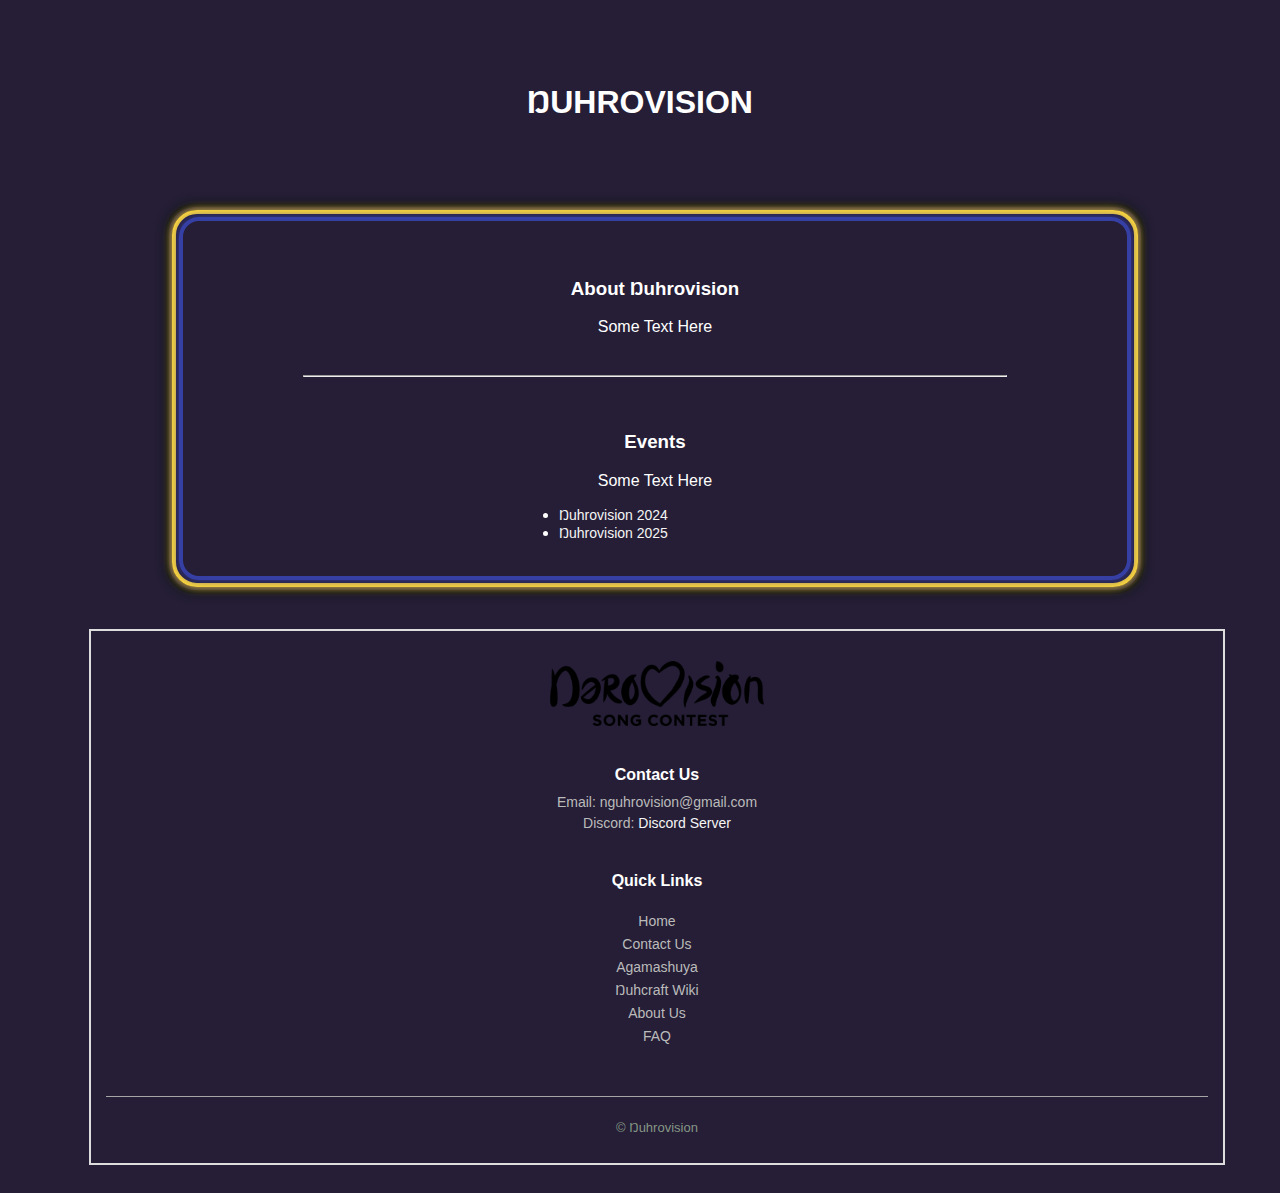
<file: index.html>
<!DOCTYPE html>
<html lang="en">
  <head>
    <meta charset="utf-8">
    <meta name="viewport" content="width=device-width, initial-scale=1.0">
    <title>Ŋuhrovision</title>
    <link rel="stylesheet" href="css/style.css">
  </head>
  <body>
    <div class="section">
      <h1>ŊUHROVISION</h1>
    </div>
    <div class="main">
      <div class="border1" id="b1">
        <div class="border2" id="b2">
          <div class="border3" id="b3">
            <div class="section">
              <h3>About Ŋuhrovision</h3>
              <p>Some Text Here</p>
            </div>
            <hr width="75%">
            <div class="section">
              <h3>Events</h3>
              <p>Some Text Here</p>
              <div class="list">
                <ul>
                  <li><a href="/Ŋuhrovision_2024.html">Ŋuhrovision 2024</a></li>
                  <li><a href="/Ŋuhrovision_2025.html">Ŋuhrovision 2025</a></li>
                </ul>
              </div>
            </div>
          </div>
        </div>
      </div>
    </div>

    <footer id="footer" class="section border"></footer>

    <script src="js/index.js"></script>
    <script src="js/common.js"></script>

  </body>
</html>
</file>
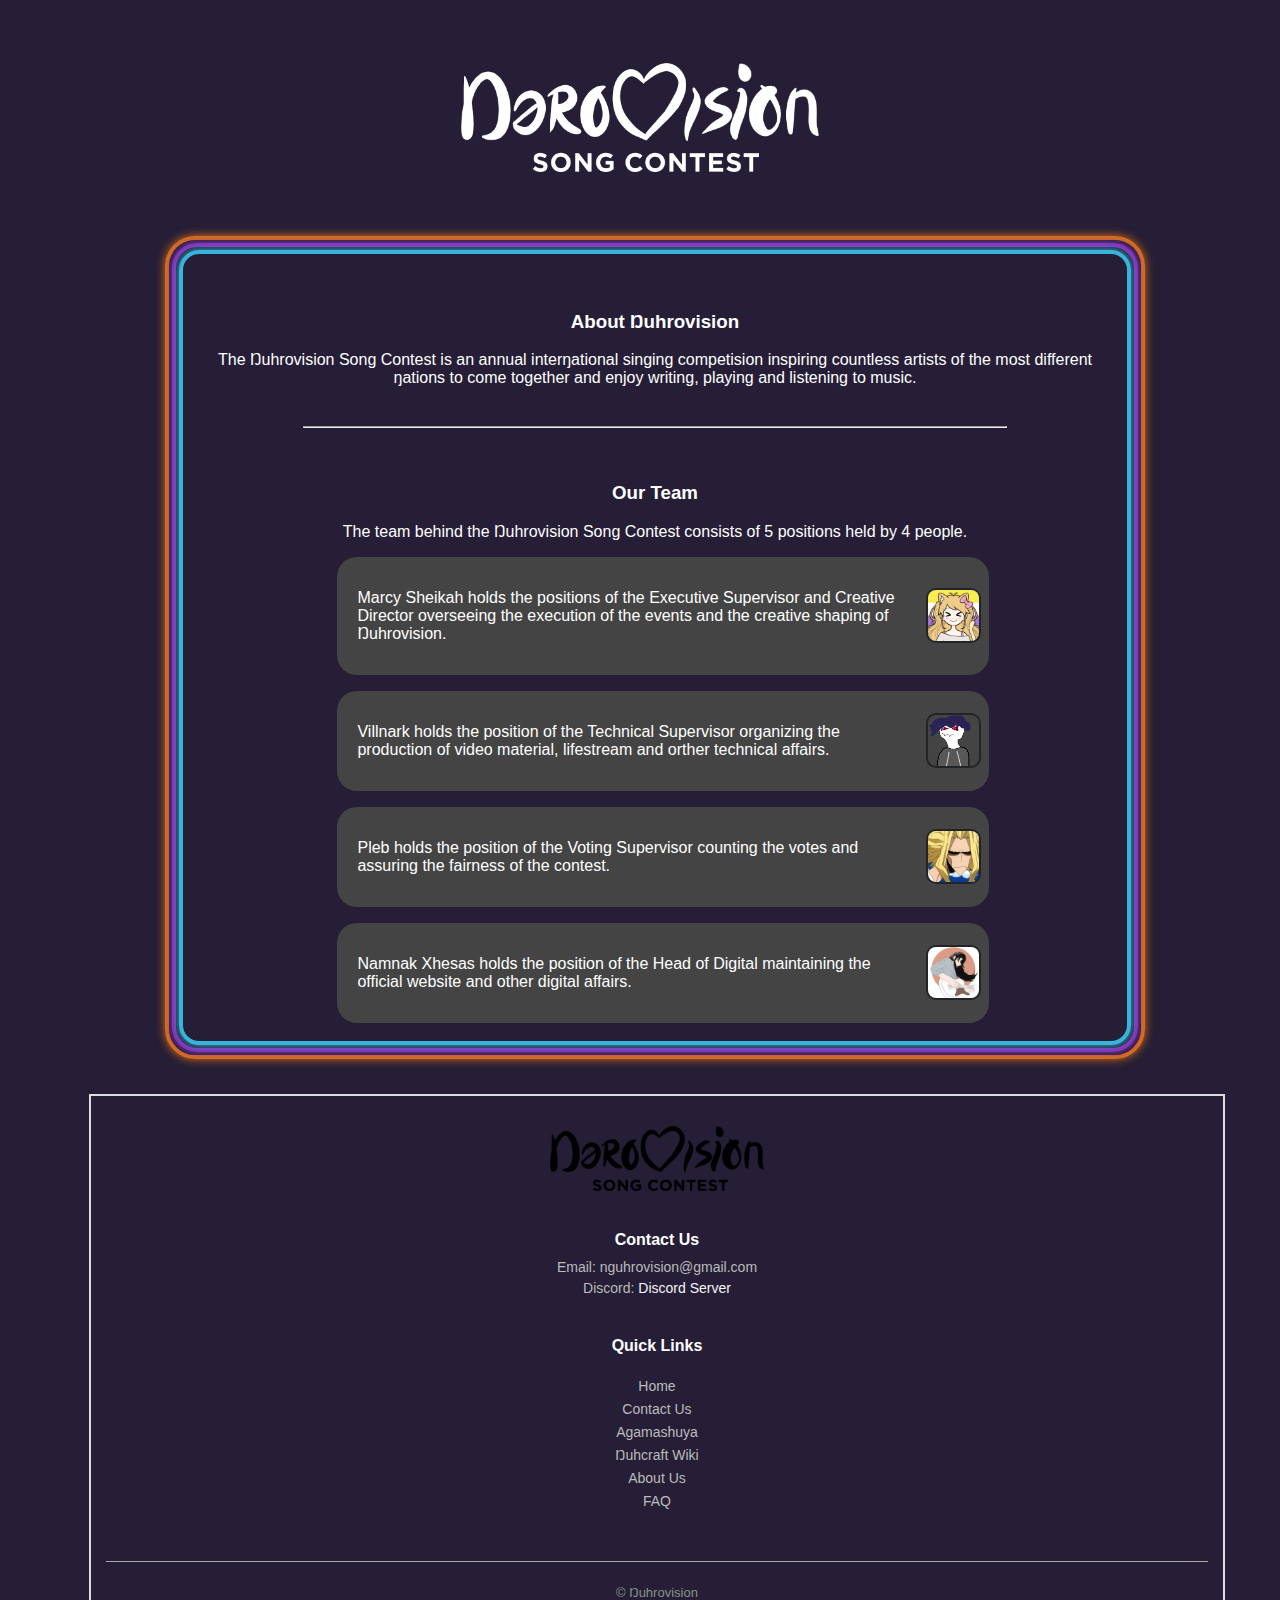
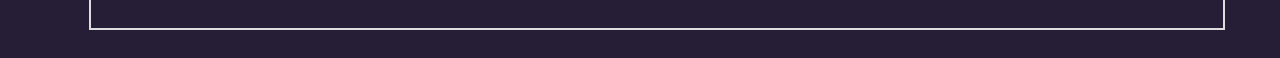
<file: about.html>
<!DOCTYPE html>
<html lang="en">
  <head>
    <meta charset="utf-8">
    <meta name="viewport" content="width=device-width, initial-scale=1.0">
    <title>Ŋuhrovision - About Us</title>
    <link rel="stylesheet" href="css/style.css">
  </head>
  <body>
    <div class="section">
      <img src="images/nguhrovision-logo-white.png" width="30%">
    </div>
    <div class="main">
      <div class="border1" id="b1">
        <div class="border2" id="b2">
          <div class="border3" id="b3">
            <div class="section">
              <h3>About Ŋuhrovision</h3>
              <p>The Ŋuhrovision Song Contest is an annual interŋational singing competision inspiring countless artists of the most different ŋations to come together and enjoy writing, playing and listening to music.</p>
            </div>

            <hr width="75%">

            <div class="section">
              <h3>Our Team</h3>
              <p>The team behind the Ŋuhrovision Song Contest consists of 5 positions held by 4 people.</p>
              <div class="info-card">
              <div><p>Marcy Sheikah holds the positions of the Executive Supervisor and Creative Director overseeing the execution of the events and the creative shaping of Ŋuhrovision.</p></div><img src="images/marcy.png">
              </div>
              <div class="info-card">
              <div><p>Villnark holds the position of the Technical Supervisor organizing the production of video material, lifestream and orther technical affairs.</p></div><img src="images/villnark.png">
              </div>
              <div class="info-card">
              <div><p>Pleb holds the position of the Voting Supervisor counting the votes and assuring the fairness of the contest.</p></div><img src="images/pleb.png">
              </div>
              <div class="info-card">
              <div><p>Namnak Xhesas holds the position of the Head of Digital maintaining the official website and other digital affairs.</p></div><img src="images/xhesas.jpeg">
              </div>
            </div>
          </div>
        </div>
      </div>
    </div>

    <footer id="footer" class="section border"></footer>

    <script src="js/index.js"></script>
    <script src="js/common.js"></script>

  </body>
</html>
</file>
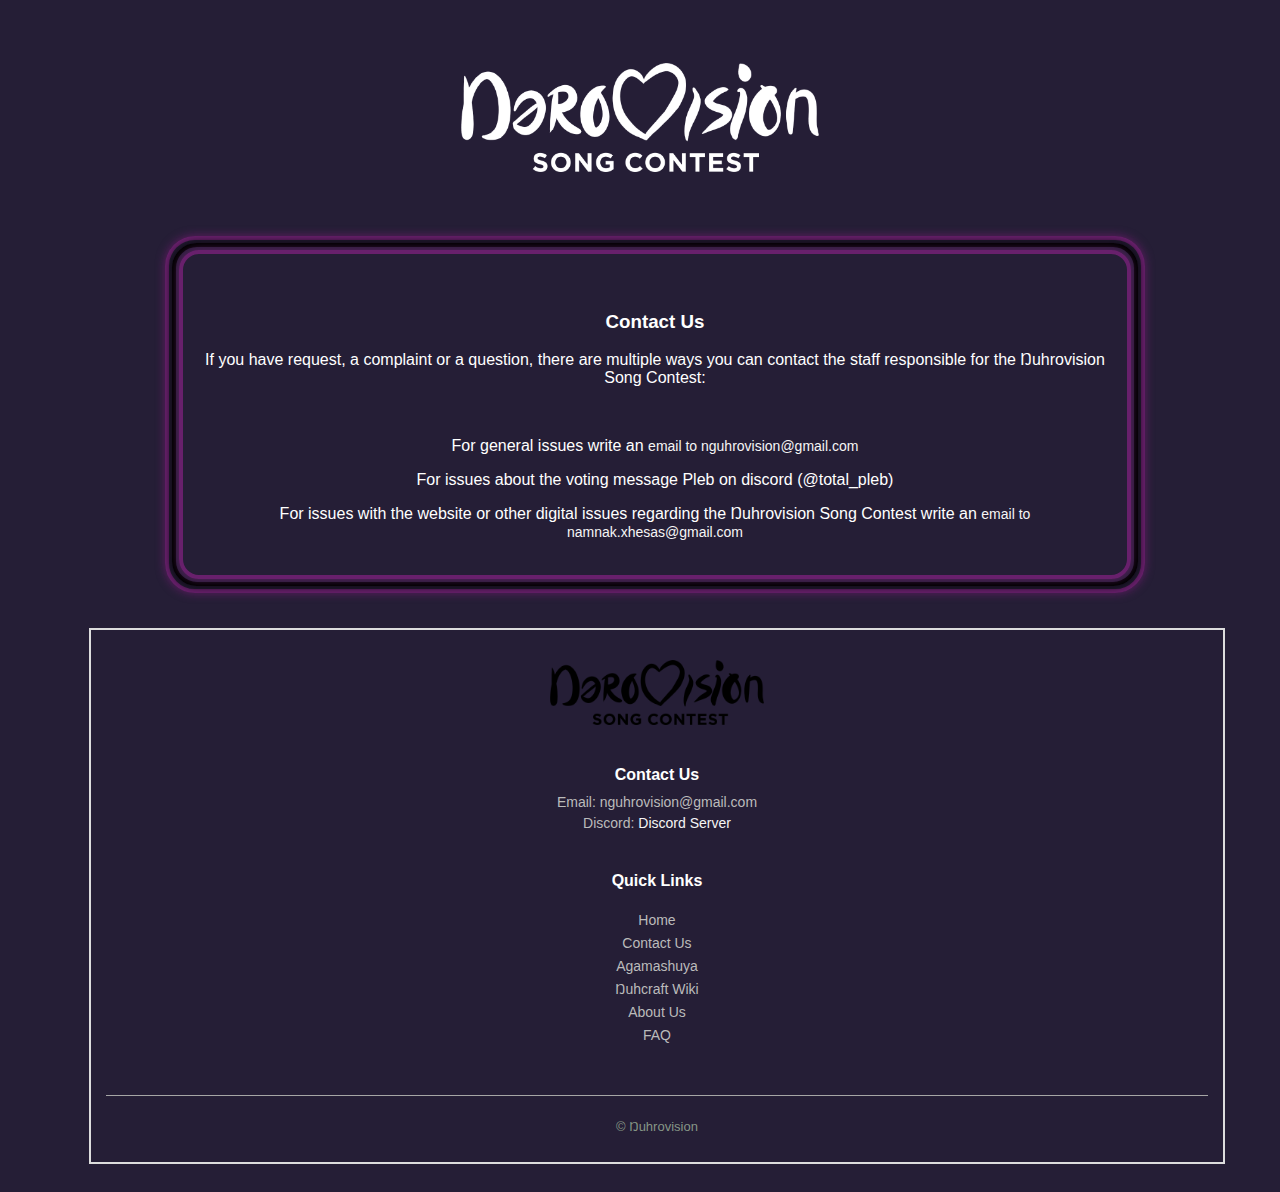
<file: contact.html>
<!DOCTYPE html>
<html lang="en">
  <head>
    <meta charset="utf-8">
    <meta name="viewport" content="width=device-width, initial-scale=1.0">
    <title>Ŋuhrovision - Contact</title>
    <link rel="stylesheet" href="css/style.css">
  </head>
  <body>
    <div class="section">
      <img src="images/nguhrovision-logo-white.png" width="30%">
    </div>
    <div class="main">
      <div class="border1" id="b1">
        <div class="border2" id="b2">
          <div class="border3" id="b3">
            <div class="section">
              <h3>Contact Us</h3>
              <p>If you have request, a complaint or a question, there are multiple ways you can contact the staff responsible for the Ŋuhrovision Song Contest:</p>
              <br>
              <p>For general issues write an <a href="mailto:nguhrovision@gmail.com?subject=Nguhrovision%20Issue&body=Your%20Message">email to nguhrovision@gmail.com</a></p>
              <p>For issues about the voting message Pleb on discord (@total_pleb)</p>
              <p>For issues with the website or other digital issues regarding the Ŋuhrovision Song Contest write an <a href="mailto:namnak.xhesas@gmail.com?subject=Nguhrovision&body=Your%20Message">email to namnak.xhesas@gmail.com</a></p>
            </div>
          </div>
        </div>
      </div>
    </div>

    <footer id="footer" class="section border"></footer>

    <script src="js/index.js"></script>
    <script src="js/common.js"></script>

  </body>
</html>
</file>
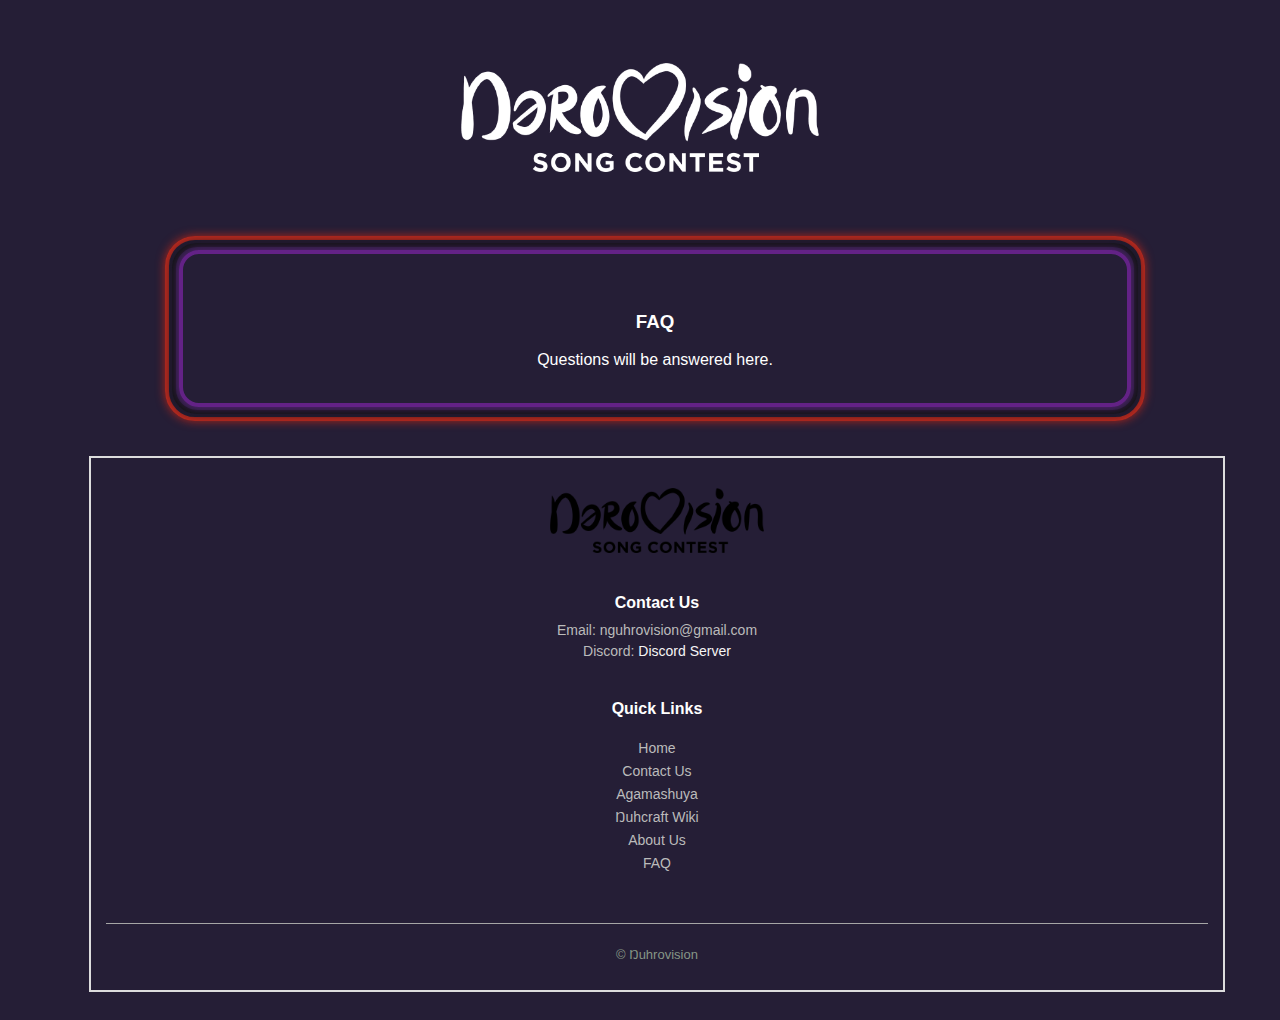
<file: faq.html>
<!DOCTYPE html>
<html lang="en">
  <head>
    <meta charset="utf-8">
    <meta name="viewport" content="width=device-width, initial-scale=1.0">
    <title>Ŋuhrovision - FAQ</title>
    <link rel="stylesheet" href="css/style.css">
  </head>
  <body>
    <div class="section">
      <img src="images/nguhrovision-logo-white.png" width="30%">
    </div>
    <div class="main">
      <div class="border1" id="b1">
        <div class="border2" id="b2">
          <div class="border3" id="b3">
            <div class="section">
              <h3>FAQ</h3>
              <p>Questions will be answered here.</p>
            </div>
          </div>
        </div>
      </div>
    </div>

    <footer id="footer" class="section border"></footer>

    <script src="js/index.js"></script>
    <script src="js/common.js"></script>

  </body>
</html>
</file>
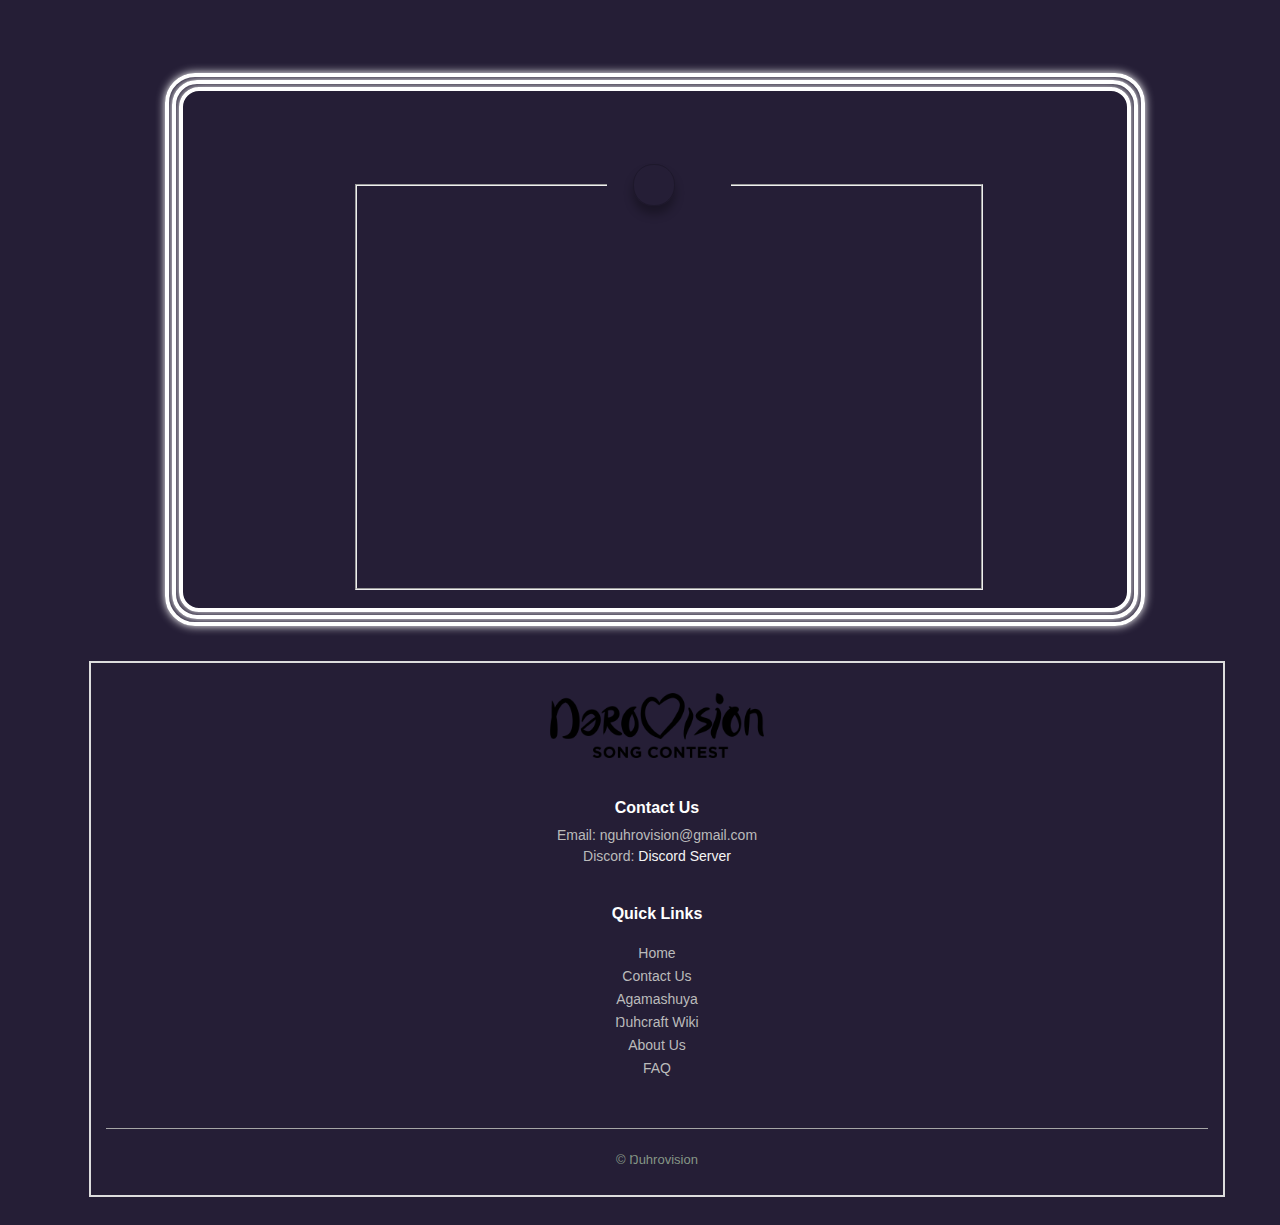
<file: song.html>
<!DOCTYPE html>
<html lang="">
  <head>
    <meta charset="utf-8">
    <meta name="viewport" content="width=device-width, initial-scale=1.0">
    <title>Ŋuhrovision - Song</title>
    <link rel="stylesheet" href="css/style.css">
  </head>
  <body>
    <div class="main">
      <div class="border1" id="b1">
        <div class="border2" id="b2">
          <div class="border3" id="b3">
            <div class="section">
              <h3 id="name"></h3>
              <fieldset class="box">
                <legend>
                <div class="artist">
                  <div class="thumb">
                    <div id="thumb"></div>
                  </div>
                  <span id="artist"></span>
                </div>
                </legend>
                <div class="vid">
                  <iframe id="vid" width="560" height="315" title="YouTube video player" frameborder="0" allow="accelerometer; autoplay; clipboard-write; encrypted-media; gyroscope; picture-in-picture; web-share" referrerpolicy="strict-origin-when-cross-origin" allowfullscreen></iframe>
                </div>
              </fieldset>
              <div id="info">
              </div>
            </div>
          </div>
        </div>
      </div>
    </div>

    <footer id="footer" class="section border"></footer>

    <script src="js/song.js"></script>
    <script src="js/common.js"></script>

  </body>
</html>
</file>
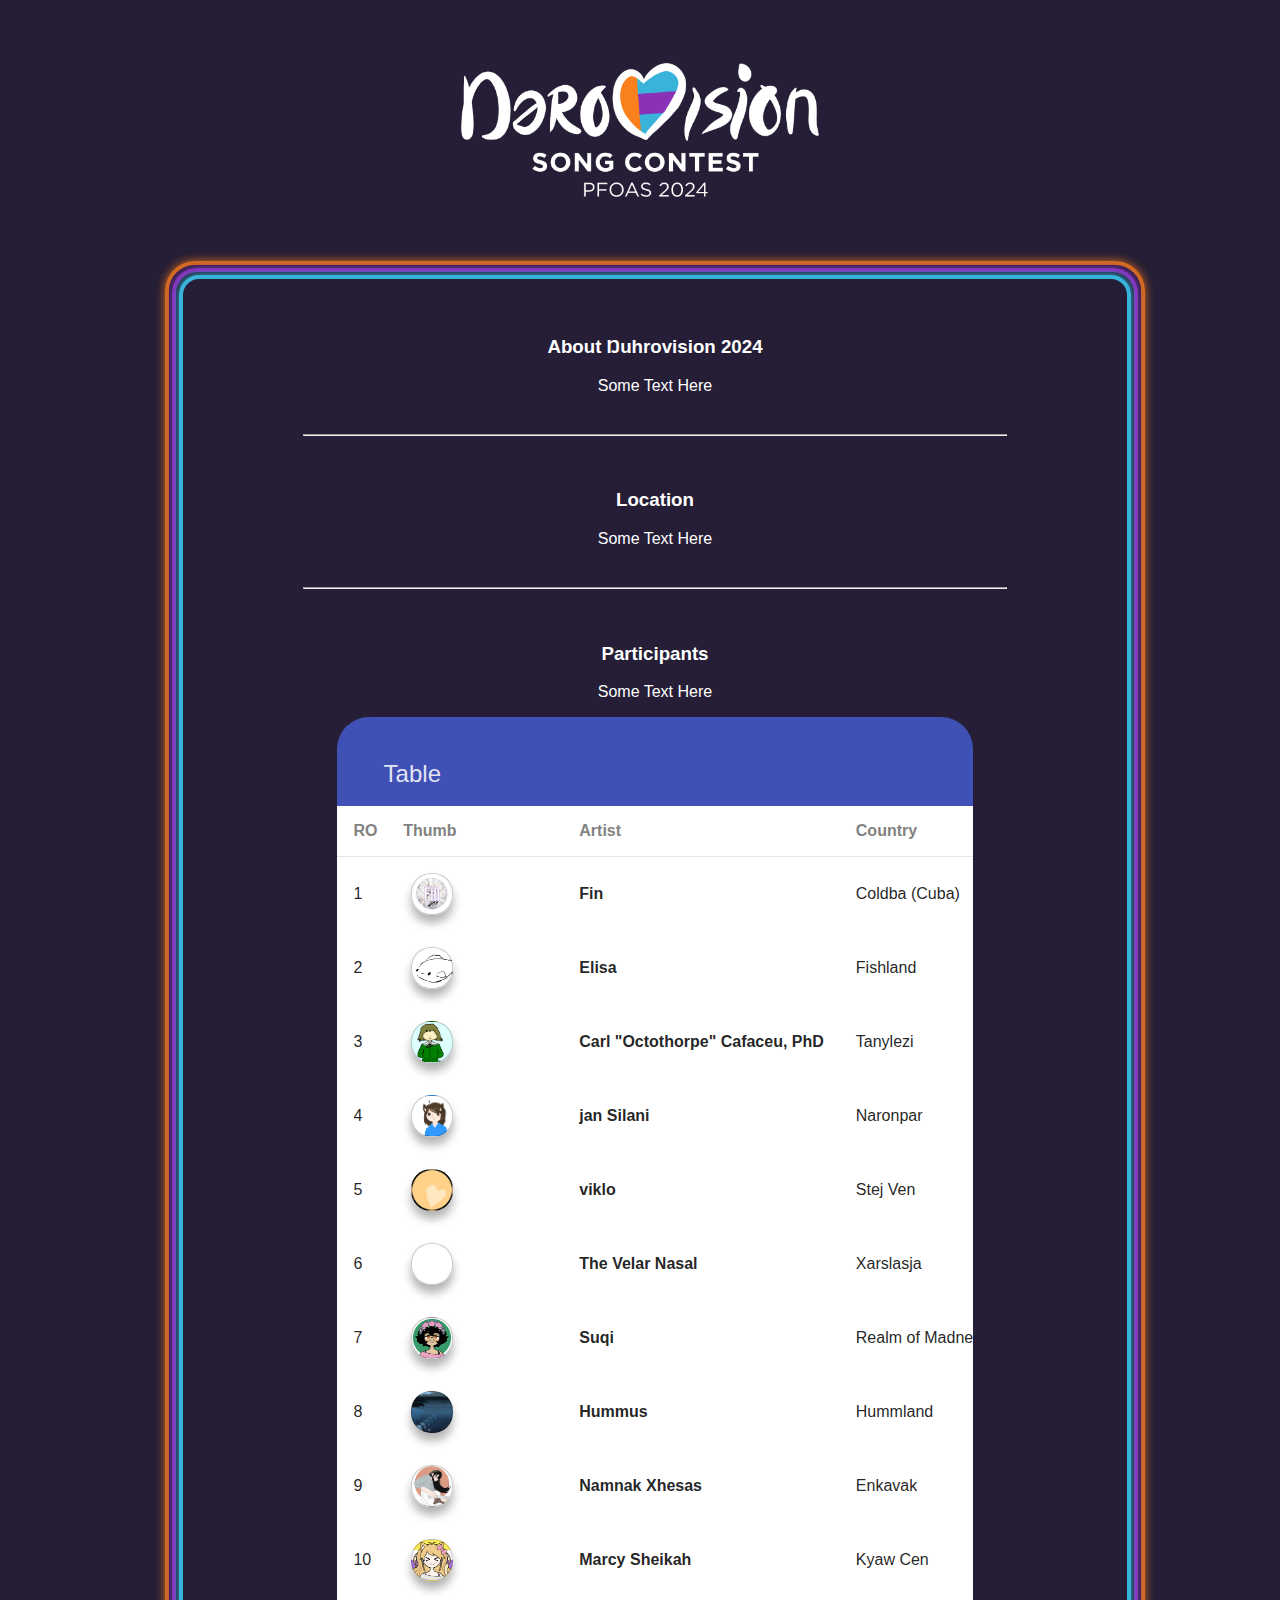
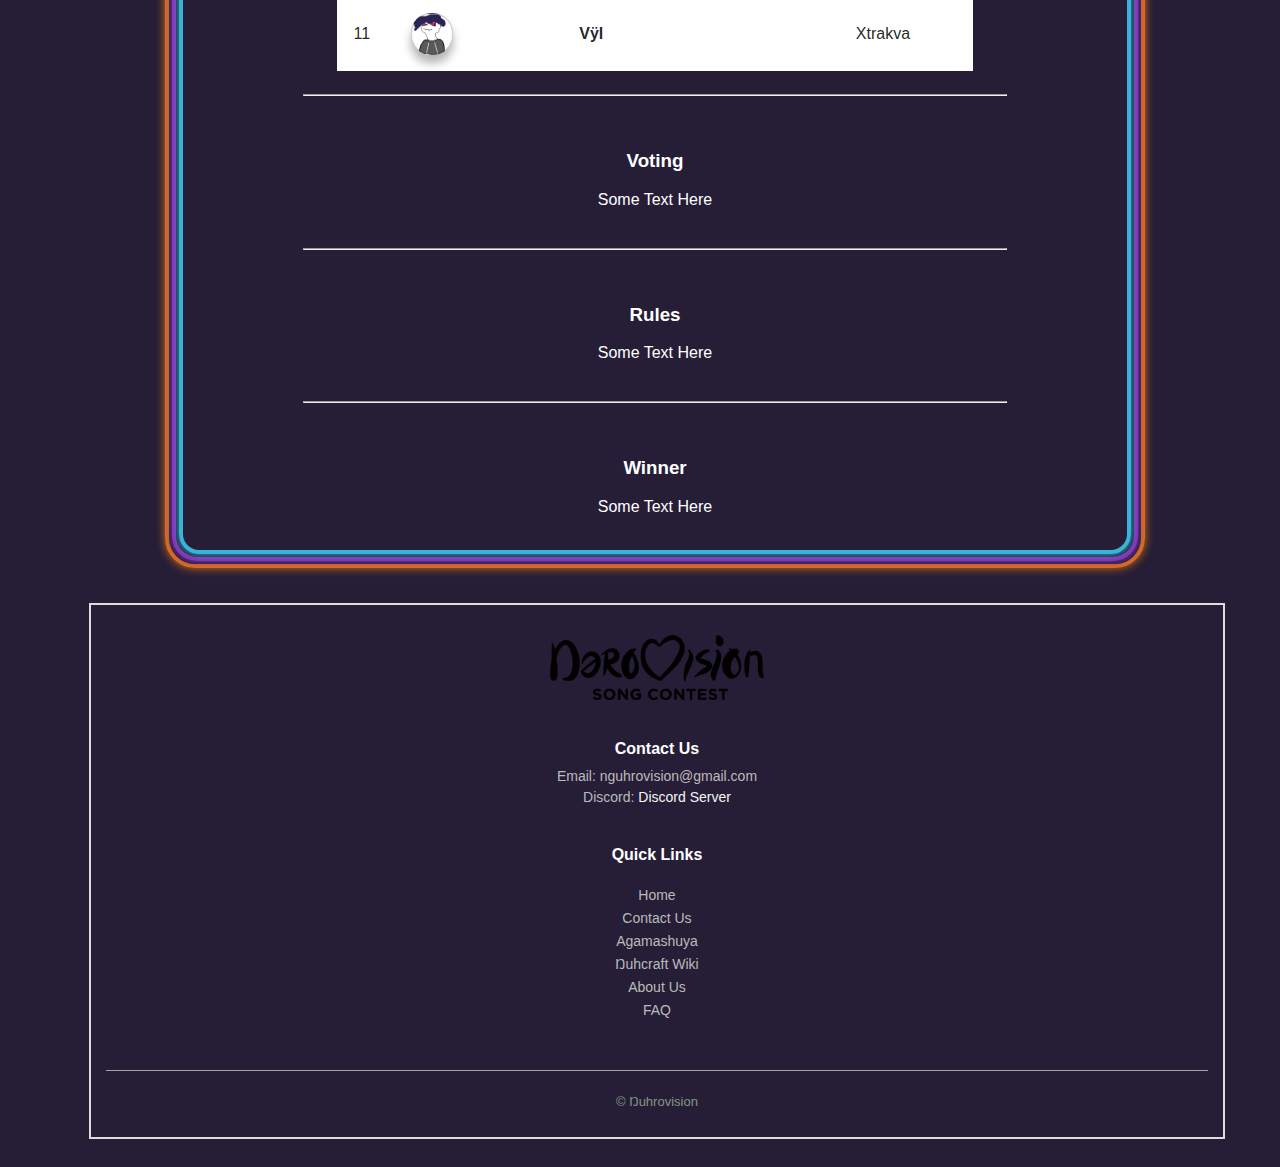
<file: Ŋuhrovision_2024.html>
<!DOCTYPE html>
<html lang="en">
  <head>
    <meta charset="utf-8">
    <meta name="viewport" content="width=device-width, initial-scale=1.0">
    <title>Ŋuhrovision - 2024</title>
    <link rel="stylesheet" href="css/style.css">
    <link rel="stylesheet" href="https://code.ionicframework.com/ionicons/2.0.1/css/ionicons.min.css">
  </head>
  <body>
    <div class="section">
      <img src="images/nguhrovision-2024-logo-white.png" width="30%">
    </div>
    <div class="main">
      <div class="border1" id="b1">
        <div class="border2" id="b2">
          <div class="border3" id="b3">
            <div class="section">
              <h3>About Ŋuhrovision 2024</h3>
              <p>Some Text Here</p>
            </div>

            <hr width="75%">


            <div class="section">
              <h3>Location</h3>
              <p>Some Text Here</p>
            </div>

            <hr width="75%">


            <div class="section">
              <h3>Participants</h3>
              <p>Some Text Here</p>

              <div class="table-wrapper">
                <div class="toolbar">
                  <div class="tools">

                    <div class="title">
                      <span>Table</span>
                    </div>

                    <span flex="flex"></span>

                    <div class="tool-item" layout="row">
                      <a onclick="">
                        <i class="ion-android-search">
                        </i>
                      </a>
                    </div>
                    <div class="tool-item" layout="row">
                      <a onclick="toggletable()">
                        <i class="ion-android-arrow-dropup hidden" id="b">
                        </i>
                        <i class="ion-android-arrow-dropdown" id="a">
                        </i>
                      </a>
                    </div>
                  </div>
                </div>

                <div class="hideme" id="hideme">
                  <table class="table" id="table">
                    <thead>
                      <tr>
                        <th class="left">RO</th>
                        <th>Thumb</th>
                        <th>Artist</th>
                        <th>Country</th>
                        <th>Song</th>
                      </tr>
                    </thead>

                    <tbody id="participants">
                    </tbody>
                  </table>
                </div>
              </div>

            </div>

            <hr width="75%">


            <div class="section">
              <h3>Voting</h3>
              <p>Some Text Here</p>
            </div>

            <hr width="75%">


            <div class="section">
              <h3>Rules</h3>
              <p>Some Text Here</p>
            </div>

            <hr width="75%">


            <div class="section">
              <h3>Winner</h3>
              <p>Some Text Here</p>

            </div>
          </div>
        </div>
      </div>
    </div>

    <footer id="footer" class="section border"></footer>

    <script src="js/2024.js"></script>
    <script src="js/common.js"></script>

  </body>
</html>
</file>
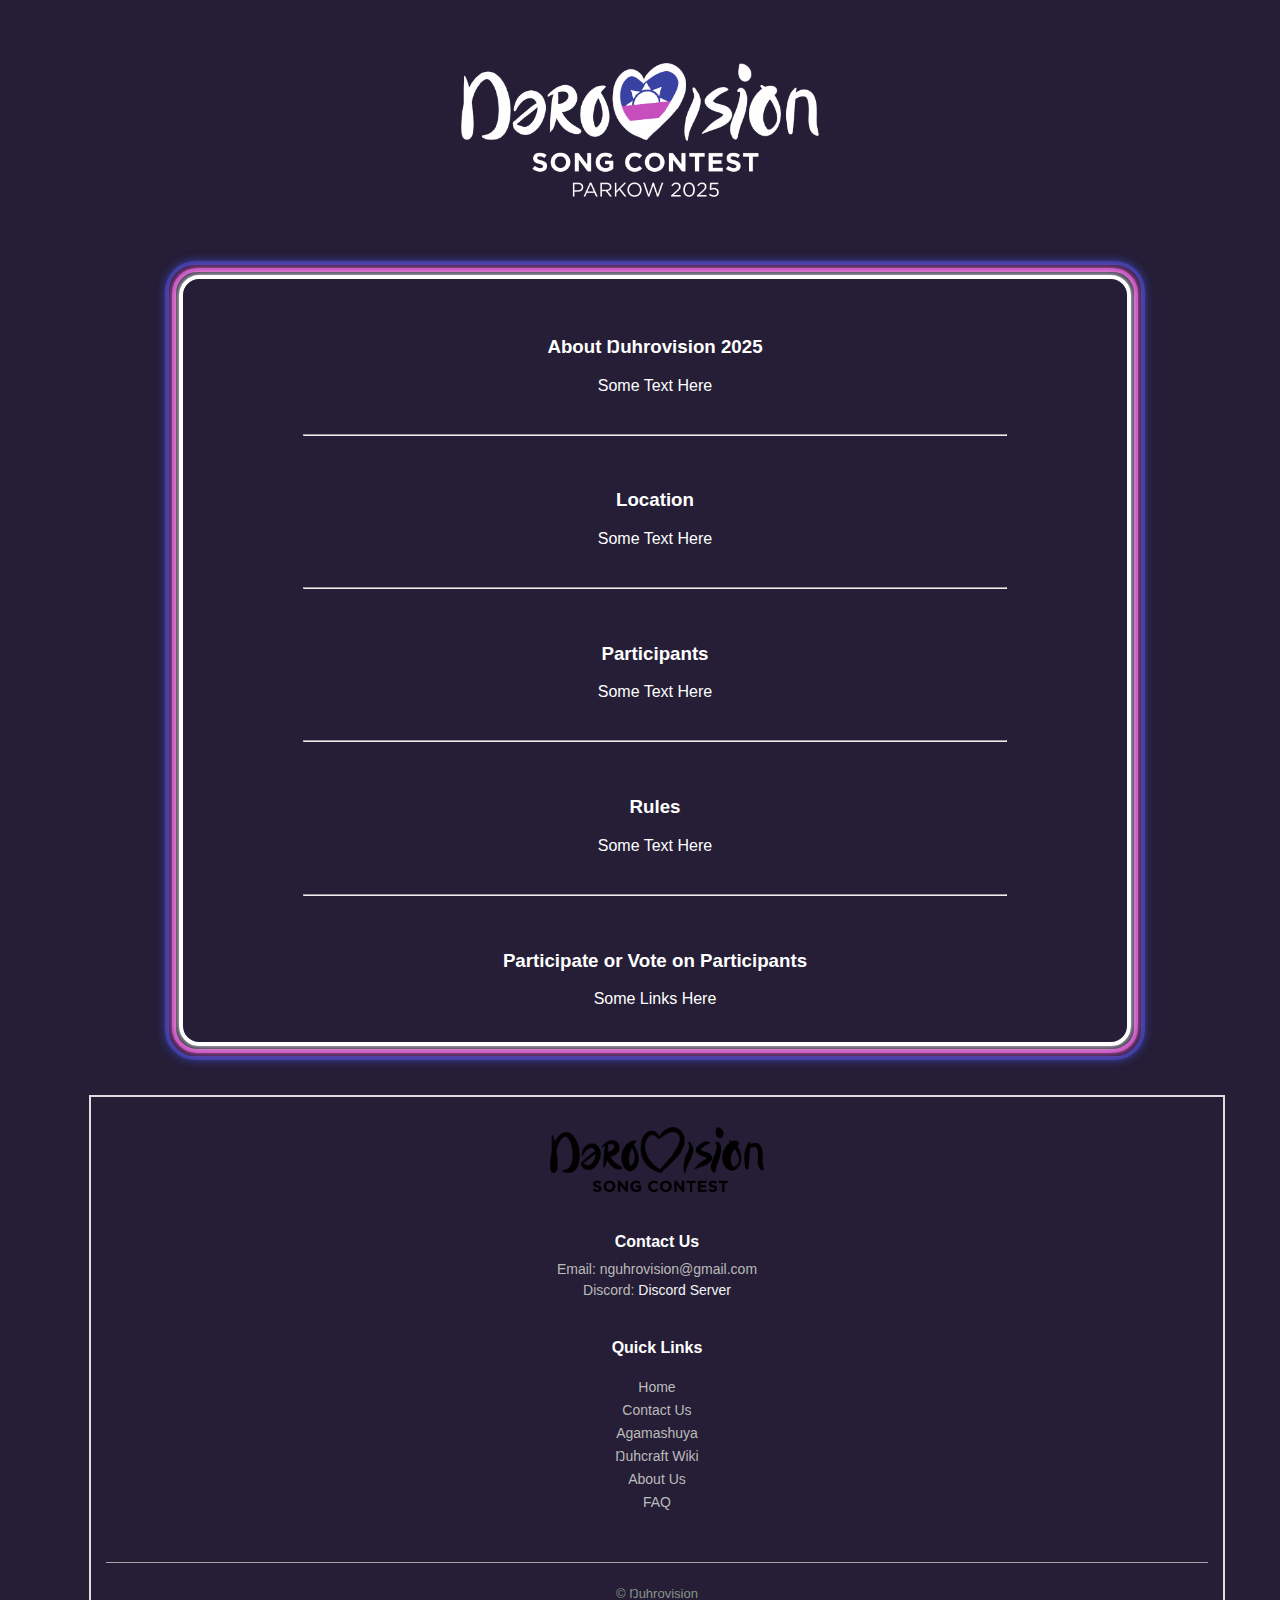
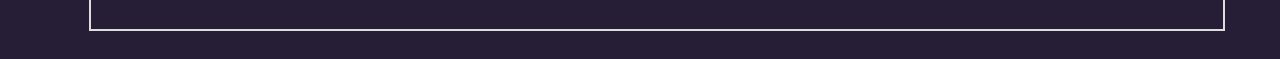
<file: Ŋuhrovision_2025.html>
<!DOCTYPE html>
<html lang="en">
  <head>
    <meta charset="utf-8">
    <meta name="viewport" content="width=device-width, initial-scale=1.0">
    <title>Ŋuhrovision - 2025</title>
    <link rel="stylesheet" href="css/style.css">
  </head>
  <body>
    <div class="section">
      <img src="images/nguhrovision-2025-logo-white.png" width="30%">
    </div>
    <div class="main">
      <div class="border1" id="b1">
        <div class="border2" id="b2">
          <div class="border3" id="b3">
            <div class="section">
              <h3>About Ŋuhrovision 2025</h3>
              <p>Some Text Here</p>
            </div>

            <hr width="75%">


            <div class="section">
              <h3>Location</h3>
              <p>Some Text Here</p>
            </div>

            <hr width="75%">


            <div class="section">
              <h3>Participants</h3>
              <p>Some Text Here</p>
            </div>

            <hr width="75%">


            <div class="section">
              <h3>Rules</h3>
              <p>Some Text Here</p>
            </div>

            <hr width="75%">


            <div class="section">
              <h3>Participate or Vote on Participants</h3>
              <p>Some Links Here</p>

            </div>
          </div>
        </div>
      </div>
    </div>

    <footer id="footer" class="section border"></footer>

    <script src="js/2025.js"></script>
    <script src="js/common.js"></script>

  </body>
</html>
</file>
<file: css/style.css>
body {
    font-family: Arial, sans-serif;
    background-color: #251e36;
    color: white;
    text-align: center;
    padding: 20px;
}
.section {
    padding: 15px;
    margin-top: 20px;
}
.main {
    width: 80%;
    margin-left: 10%;
    margin-top: 30px;
    padding:15px;
}
.border1 {
    padding:3px;
    border: 4px solid white;
    border-radius: 30px;
    box-shadow: 0 0 10px white;
}
.border2 {
    padding:3px;
    border: 4px solid white;
    border-radius: 25px;
    box-shadow: 0 0 10px white;
}
.border3 {
    padding:3px;
    border: 4px solid white;
    border-radius: 20px;
    box-shadow: 0 0 10px white;
}
.border {
    border: 2px solid #dddddd;
    width: 90%;
    margin-left: 5%;
}
.footer-content {
    padding: 15px;
}
.footer-bottom {
    text-align: center;
    margin-top: 20px;
    font-size: 13px;
    color: #869686;
    border-top: 1px solid #a6a6a6;
    padding-top: 10px;
}
.contact {
    flex: 1;
}
.contact h4 {
    font-size: 16px;
    color: #fff;
    margin-bottom: 10px;
}
.contact p {
    font-size: 14px;
    color: #bbb;
    margin: 5px 0;
}
.list {
    width: 30%;
    margin-left: 35%;
}
.list ul {
    text-align: left;
}
a {
    color: #f5f5f5;
    text-decoration: none;
    font-size: 14px;
}
a:hover {
    color: #d5d5ff;
}
.links ul {
    list-style: none;
    padding: 0;
}
.links ul li {
    margin-bottom: 5px;
}

.links ul li a {
    color: #bbb;
    text-decoration: none;
    font-size: 14px;
}
.links ul li a:hover {
    color: #fff;
}

/* table stuff */
.table-wrapper {
    width: 70%;
    margin-left: 15%;
}
.toolbar {
    background-color: rgb(63,81,181);
    color: rgba(255,255,255,0.87);
    border-radius: 32px 32px 0 0;
    width: 100%;
}
.tools {
    display: flex;
    height: 64px;
    max-height: 64px;
    font-weight: 400;
    padding: 25px 16px 0 16px;
    align-items: center;
}
.tools .title {
    margin-left: 5%;
    font-size: 24px;
}
.tools span {
    width: 100%;
}
.tool-item {
    padding-right: 5%;
}
.tools a {
    color: rgba(255, 255, 255, 0.87);
    font-size: 24px;
    cursor: pointer;
}
.table {
    width: 100%;
    background: white;
    border-collapse: collapse;
}
.table tbody tr:hover, .table tbody tr:focus {
    cursor: pointer;
    background-color: rgba(63,81,181,0.2);
}
.table th {
    border-bottom: 1px solid rgb(230, 230, 230);
    color: rgb(130, 130, 130);
    text-align: left;
    padding: 16px 16px 16px 0;
}
.table td {
    white-space: nowrap;
    padding: 16px 32px 16px 0;
    height: 40px;
    color:  rgba(0, 0, 0, 0.87);
    text-align: left;
}
.thumb {
    max-width: 104px;
    width: 104px;
    padding: 0 32px 0 8px;
}
.thumb div {
    overflow: hidden;
    width: 40px;
    height: 40px;
    border-radius: 20px;
    border: 1px solid rgba(0, 0, 0, 0.2);
    background-size: cover;
    box-shadow: 0 8px 10px rgba(0, 0, 0, 0.3);
}
.table .left {
    padding-left: 16px;
}
.hideme.hidden {
    max-height: 0px;
    display: inherit;
    transition: max-height .5s cubic-bezier(.79,.14,.15,.86);
    overflow: hidden;
}
.hideme {
    max-height: 1000px;
    transition: max-height .5s cubic-bezier(.79,.14,.15,.86);
    overflow: hidden;
}

/* song stuff */
.box {
    width: 600px;
    margin-left: calc((100% - 600px) / 2);
}
.artist {
    display: flex;
    align-items: center;
    padding: 16px;
}
.artist .thumb {
    width: 40px;
    max-width: 40px;
}
.artist span {
    padding-right: 8px;
}
.box .vid {
    padding: 16px;
}

/* about us stuff */
.info-card {
    width: 70%;
    margin-left: 15%;
    background-color: #444;
    display: flex;
    flex-direction: horizontal;
    margin-top: 16px;
    padding: 8px;
    border-radius: 20px;
    align-items: center;
}
.info-card div {
    width: 100%;
    text-align: left;
}
.info-card p {
    padding: 8px 12px;
}
.info-card img {
    width: 8%;
    margin-left: 8px;
    border: 2px solid #222528;
    border-radius: 10px;
}

.bold {
    font-weight: 700;
}
.hidden {
    display: none;
}
</file>
